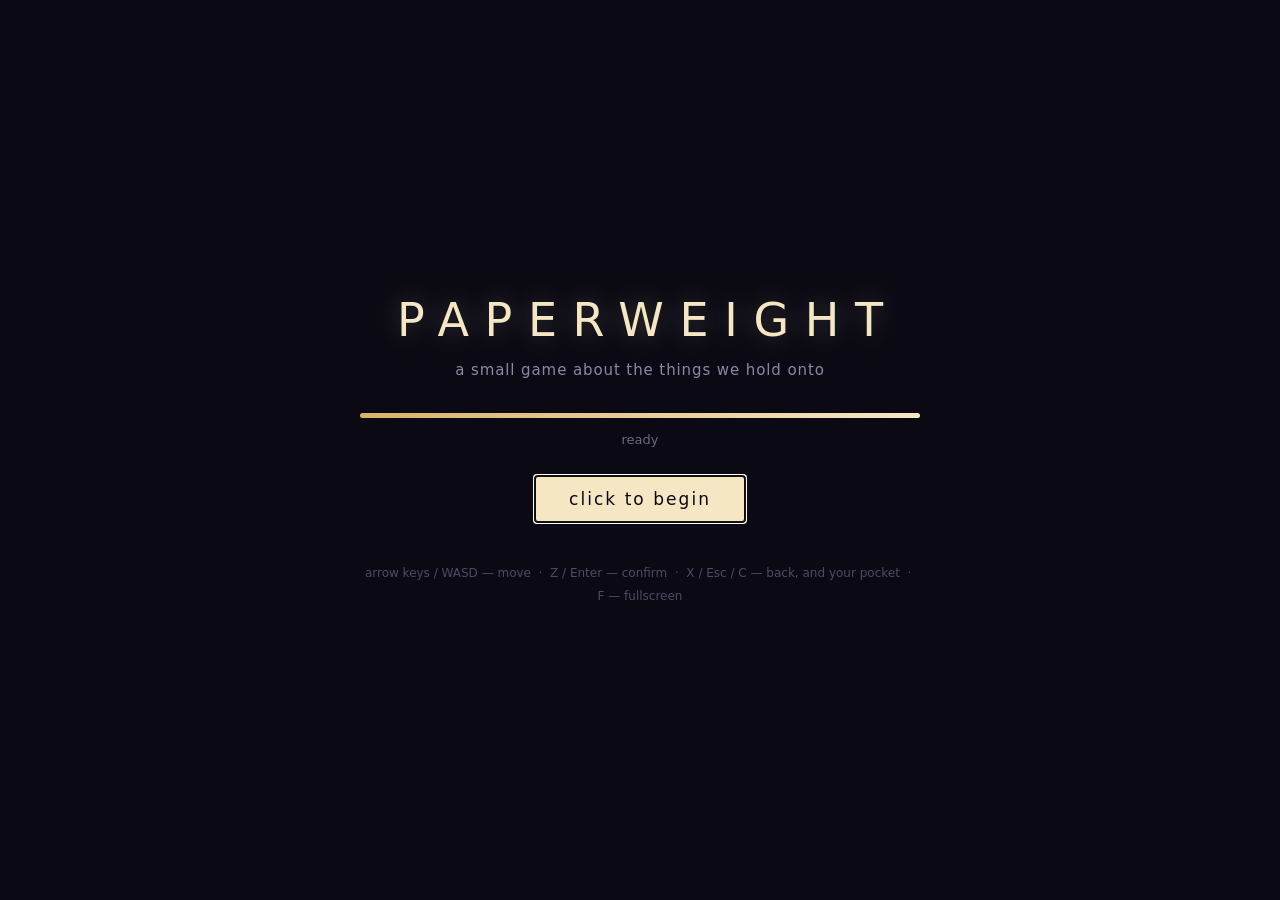
<file: index.html>
<!DOCTYPE html>
<html lang="en">
<head>
<meta charset="utf-8">
<meta name="viewport" content="width=device-width, initial-scale=1, maximum-scale=1, user-scalable=no, viewport-fit=cover">
<title>PAPERWEIGHT</title>
<meta name="description" content="A hand-drawn JRPG about the things we hold onto.">
<meta name="theme-color" content="#0b0a14">
<link rel="icon" href="favicon.ico" sizes="any">
<link rel="icon" href="icon.png" type="image/png">
<meta property="og:type" content="website">
<meta property="og:title" content="PAPERWEIGHT">
<meta property="og:description" content="A hand-drawn JRPG about the things we hold onto.">
<meta property="og:image" content="https://m1omg.github.io/paperweight/preview.jpg">
<meta property="og:url" content="https://m1omg.github.io/paperweight/">
<meta name="twitter:card" content="summary_large_image">
<link rel="stylesheet" href="css/style.css">
</head>
<body>

<div id="stage">
  <canvas id="screen" width="960" height="540"></canvas>
</div>

<!-- touch devices only; hidden by CSS everywhere else -->
<button id="fs" aria-label="fullscreen">&#9974;</button>

<div id="boot">
  <div id="boot-inner">
    <div id="boot-title">PAPERWEIGHT</div>
    <div id="boot-sub">a small game about the things we hold onto</div>
    <div id="boot-bar"><div id="boot-fill"></div></div>
    <div id="boot-msg">gathering the house&hellip;</div>
    <button id="boot-go" hidden>click to begin</button>
    <div id="boot-keys" class="keys">
      arrow keys / WASD &mdash; move &nbsp;&middot;&nbsp;
      Z / Enter &mdash; confirm &nbsp;&middot;&nbsp;
      X / Esc / C &mdash; back, and your pocket &nbsp;&middot;&nbsp;
      F &mdash; fullscreen
    </div>
    <div id="boot-touch" class="keys">
      swipe &mdash; walk, touch &mdash; stop &nbsp;&middot;&nbsp;
      tap &mdash; confirm &nbsp;&middot;&nbsp;
      double tap &mdash; back, and your pocket
    </div>
  </div>
</div>

<!-- engine ------------------------------------------------------------- -->
<script src="js/engine/util.js"></script>
<script src="js/engine/input.js"></script>
<script src="js/engine/assets.js"></script>
<script src="js/engine/draw.js"></script>
<script src="js/engine/ui.js"></script>
<script src="js/engine/audio.js"></script>
<script src="js/engine/save.js"></script>
<script src="js/engine/game.js"></script>

<!-- data --------------------------------------------------------------- -->
<script src="js/data/music.js"></script>
<script src="js/data/moods.js"></script>
<script src="js/data/items.js"></script>
<script src="js/data/actors.js"></script>
<script src="js/data/enemies.js"></script>
<script src="js/data/rooms.js"></script>
<script src="js/data/script_prologue.js"></script>
<script src="js/data/script_dream.js"></script>
<script src="js/data/script_kitchen.js"></script>
<script src="js/data/script_garden.js"></script>
<script src="js/data/script_attic.js"></script>
<script src="js/data/script_final.js"></script>

<!-- scenes ------------------------------------------------------------- -->
<script src="js/scenes/scene.js"></script>
<script src="js/scenes/title.js"></script>
<script src="js/scenes/field.js"></script>
<script src="js/scenes/battle.js"></script>
<script src="js/scenes/pocket.js"></script>
<script src="js/scenes/ending.js"></script>

<script src="js/main.js"></script>
</body>
</html>
</file>
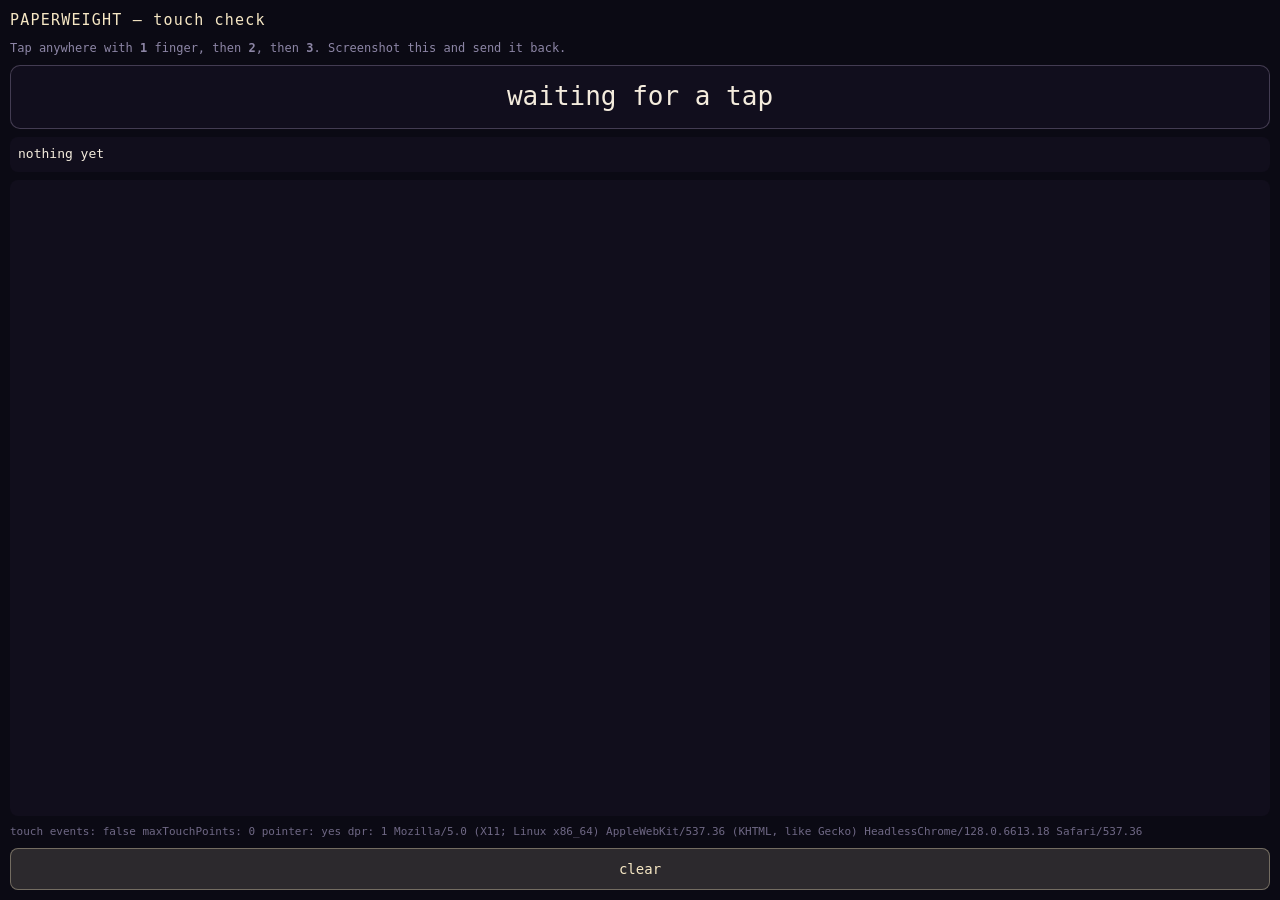
<file: touch-check.html>
<!doctype html>
<html lang="en">
<head>
<meta charset="utf-8">
<meta name="viewport" content="width=device-width, initial-scale=1, maximum-scale=1, user-scalable=no, viewport-fit=cover">
<title>PAPERWEIGHT — touch check</title>
<style>
  * { margin: 0; padding: 0; box-sizing: border-box; }
  html, body {
    width: 100%; height: 100%; background: #0b0a14; color: #f4ecdd;
    touch-action: none; overscroll-behavior: none;
    -webkit-user-select: none; user-select: none;
    -webkit-tap-highlight-color: transparent;
    font: 14px/1.45 ui-monospace, Menlo, Consolas, monospace;
    overflow: hidden;
  }
  #pad {
    position: absolute; inset: 0; z-index: 1;
  }
  #ui {
    position: absolute; inset: 0; z-index: 2; pointer-events: none;
    display: flex; flex-direction: column; padding: 10px; gap: 8px;
  }
  h1 { font-size: 15px; letter-spacing: .08em; color: #f6e7c4; font-weight: normal; }
  .hint { color: #8d86a6; font-size: 12px; }
  #verdict {
    font-size: 26px; padding: 12px; border-radius: 10px; text-align: center;
    background: rgba(20,16,32,.75); border: 1px solid rgba(185,169,205,.3);
  }
  #verdict.good { color: #9fe08a; border-color: rgba(159,224,138,.5); }
  #verdict.bad  { color: #ff8f8a; border-color: rgba(255,143,138,.5); }
  #live { background: rgba(20,16,32,.7); border-radius: 8px; padding: 8px; font-size: 13px; }
  #live b { color: #f6e7c4; font-weight: normal; }
  #log {
    flex: 1; overflow: hidden; background: rgba(20,16,32,.7);
    border-radius: 8px; padding: 8px; font-size: 12px; color: #b9a9cd;
    white-space: pre; line-height: 1.35;
  }
  #env { font-size: 11px; color: #6f6885; word-break: break-all; }
  button {
    pointer-events: auto; font: inherit; padding: 10px; border-radius: 8px;
    background: rgba(246,231,196,.14); color: #f6e7c4;
    border: 1px solid rgba(246,231,196,.35);
  }
</style>
</head>
<body>
<div id="pad"></div>
<div id="ui">
  <h1>PAPERWEIGHT — touch check</h1>
  <div class="hint">Tap anywhere with <b>1</b> finger, then <b>2</b>, then <b>3</b>. Screenshot this and send it back.</div>
  <div id="verdict">waiting for a tap</div>
  <div id="live">nothing yet</div>
  <div id="log"></div>
  <div id="env"></div>
  <button id="clear">clear</button>
</div>
<script>
/* This mirrors js/engine/input.js exactly, so whatever it decides here is what
   the game decides. If the verdict below is right but the game still ignores
   you, the fault is above the gesture layer, not in it. */
var DEAD = 20, TAP_MS = 500;

var g = null, lines = [], cancels = 0, graceTimer = 0;
var pad = document.getElementById('pad');
var elVerdict = document.getElementById('verdict');
var elLive = document.getElementById('live');
var elLog = document.getElementById('log');

function now(){ return (window.performance && performance.now) ? performance.now() : Date.now(); }
function log(s){ lines.unshift(s); if (lines.length > 14) lines.pop(); elLog.textContent = lines.join('\n'); }

function find(list, id){
  for (var i = 0; i < list.length; i++) if (list[i].identifier === id) return list[i];
  return null;
}

function live(){
  if (!g) { elLive.textContent = 'no gesture in progress'; return; }
  elLive.innerHTML = 'fingers seen: <b>' + g.fingers + '</b>   drift: <b>' +
    g.drift.toFixed(0) + 'px</b>   moved: <b>' + g.moved + '</b>   held: <b>' +
    (now() - g.t0).toFixed(0) + 'ms</b>';
}

function onStart(e){
  e.preventDefault();
  if (!g) {
    var t = e.changedTouches[0];
    g = { id: t.identifier, ox: t.clientX, oy: t.clientY, t0: now(),
          moved: false, fingers: 0, drift: 0, cancelled: false, spent: false };
  }
  g.fingers = Math.max(g.fingers, e.touches.length);
  log('start  touches=' + e.touches.length + '  changed=' + e.changedTouches.length +
      '  max=' + g.fingers);
  // Two fingers down is never anything but a gesture: it fires here, on the
  // way down, and nothing after this can take it away.
  if (g.fingers > 1) { g.spent = true; clearTimeout(graceTimer); graceTimer = setTimeout(fireMulti, 80); }
  live();
}

function fireMulti(){
  if (!g) return;
  var n = Math.min(g.fingers, 3);
  var key = { 2:'back (X)', 3:'pockets (C)' }[n];
  log('FIRE   ' + n + ' fingers  ->  ' + key + '   (on the way down, ' +
      (now() - g.t0).toFixed(0) + 'ms in)');
  elVerdict.className = 'good';
  elVerdict.textContent = n + ' fingers  →  ' + key;
}

function onMove(e){
  if (!g) return;
  e.preventDefault();
  var t = find(e.touches, g.id);
  if (!t) { log('move   (first finger is gone)'); return; }
  var dx = t.clientX - g.ox, dy = t.clientY - g.oy;
  var mag = Math.sqrt(dx*dx + dy*dy);
  g.drift = Math.max(g.drift, mag);
  // The fix: more than one finger is a gesture, not a drag.
  if (g.fingers > 1) { live(); return; }
  if (mag > DEAD) g.moved = true;
  live();
}

function onEnd(e){
  if (!g) { log('end    (no gesture — it was cancelled)'); return; }
  e.preventDefault();
  if (e.touches.length > 0) { log('end    touches left=' + e.touches.length + ' (waiting)'); return; }

  var ms = now() - g.t0;
  log('END    fingers=' + g.fingers + '  drift=' + g.drift.toFixed(0) + 'px  ' +
      ms.toFixed(0) + 'ms  moved=' + g.moved + (g.cancelled ? '  CANCELLED' : ''));

  // A gesture already fired on the way down. Only a single finger has to earn
  // its tap here, because only a single finger might have been a drag.
  if (g.spent) { if (graceTimer) { clearTimeout(graceTimer); fireMulti(); graceTimer = 0; } }
  else {
    var ok = !g.moved && ms < TAP_MS;
    elVerdict.className = ok ? 'good' : 'bad';
    elVerdict.textContent = ok
      ? '1 finger  →  ok (Z)'
      : '1 finger  →  NOTHING (' +
        (g.moved ? 'read as a drag, drift ' + g.drift.toFixed(0) + 'px'
                 : 'too slow, ' + ms.toFixed(0) + 'ms') + ')';
  }
  g = null;
  live();
}

function onCancel(e){
  cancels++;
  log('CANCEL touches=' + (e.touches ? e.touches.length : '?') +
      '   <- the browser took the gesture away  (total ' + cancels + ')');
  // Cancelled or not, a gesture that was already decided still lands.
  if (g && g.spent) { clearTimeout(graceTimer); graceTimer = 0; fireMulti(); }
  else {
    elVerdict.className = 'bad';
    elVerdict.textContent = 'the browser CANCELLED it';
  }
  g = null;
  live();
}

var opts = { passive: false };
document.addEventListener('touchstart', onStart, opts);
document.addEventListener('touchmove', onMove, opts);
document.addEventListener('touchend', onEnd, opts);
document.addEventListener('touchcancel', onCancel, opts);

document.getElementById('clear').addEventListener('click', function(ev){
  ev.stopPropagation(); lines = []; cancels = 0; elLog.textContent = '';
  elVerdict.className = ''; elVerdict.textContent = 'waiting for a tap';
});

document.getElementById('env').textContent =
  'touch events: ' + ('ontouchstart' in window) +
  '   maxTouchPoints: ' + (navigator.maxTouchPoints || 0) +
  '   pointer: ' + (window.PointerEvent ? 'yes' : 'no') +
  '   dpr: ' + (window.devicePixelRatio || 1) +
  '\n' + navigator.userAgent;
</script>
</body>
</html>
</file>
<file: css/style.css>
* { margin: 0; padding: 0; box-sizing: border-box; }

html, body {
  width: 100%; height: 100%;
  background: #0b0a14;
  overflow: hidden;
  /* The game reads raw touches, so the browser must not also scroll, zoom,
     pull-to-refresh, or turn a double tap into a zoom. */
  touch-action: none;
  overscroll-behavior: none;
  -webkit-user-select: none;
  user-select: none;
  -webkit-tap-highlight-color: transparent;
  font-family: 'Segoe Print', 'Bradley Hand', 'Chalkboard SE', 'Comic Neue',
               'Trebuchet MS', system-ui, sans-serif;
  color: #f4ecdd;
}

#stage {
  position: absolute; inset: 0;
  display: flex; align-items: center; justify-content: center;
  touch-action: none;
}

#screen {
  display: block;
  image-rendering: auto;
  background: #0b0a14;
  box-shadow: 0 0 80px rgba(0, 0, 0, .9);
  /* sized by JS to preserve the 16:9 internal resolution */
}

/* ------------------------------------------------------------- boot ---- */

#boot {
  position: absolute; inset: 0;
  background: #0b0a14;
  display: flex; align-items: center; justify-content: center;
  z-index: 10;
  transition: opacity .6s ease;
  /* Ordinary HTML — its button still needs a normal tap to click. */
  touch-action: manipulation;
}
#boot.gone { opacity: 0; pointer-events: none; }

#boot-inner { text-align: center; width: min(560px, 86vw); }

#boot-title {
  /* Tracked-out capitals overflow a narrow phone long before they overflow a
     desktop, so both the size and the tracking scale with the viewport. */
  font-size: clamp(22px, 7.4vw, 46px);
  letter-spacing: clamp(.10em, 1.4vw, .34em);
  text-indent: clamp(.10em, 1.4vw, .34em);
  color: #f6e7c4;
  text-shadow: 0 0 26px rgba(246, 231, 196, .28);
}
#boot-sub {
  margin-top: 14px; font-size: clamp(12px, 3.4vw, 15px);
  color: #8d86a6; letter-spacing: .06em;
}
#boot-bar {
  margin: 34px auto 0; width: 100%; height: 5px;
  background: #1d1b2e; border-radius: 3px; overflow: hidden;
}
#boot-fill {
  height: 100%; width: 0%;
  background: linear-gradient(90deg, #d8b36a, #f6e7c4);
  transition: width .25s ease;
}
#boot-msg { margin-top: 14px; font-size: 13px; color: #6d6786; min-height: 18px; }

#boot-go {
  margin-top: 26px; padding: 13px 34px;
  font: inherit; font-size: 17px; letter-spacing: .12em;
  color: #0b0a14; background: #f6e7c4;
  border: 0; border-radius: 3px; cursor: pointer;
  transition: transform .15s ease, box-shadow .15s ease;
}
#boot-go:hover { transform: translateY(-2px); box-shadow: 0 6px 22px rgba(246, 231, 196, .3); }

.keys {
  margin-top: 40px; font-size: 12px; color: #4f4a66; line-height: 1.9;
}

/* Short landscape phones have no room to spare between the title and the
   button, so the whole stack tightens up rather than scrolling off. */
@media (max-height: 460px) {
  #boot-bar { margin-top: 18px; }
  #boot-sub { margin-top: 8px; }
  #boot-go { margin-top: 14px; padding: 9px 26px; font-size: 15px; }
  .keys { margin-top: 14px; }
}

/* ------------------------------------------------- touch-only chrome --- */

#boot-touch { display: none; }

#fs { display: none; }

/* `pointer: coarse` is the honest test for "a finger is the pointing device",
   and it is what decides whether the touch help and the fullscreen button
   appear at all — a desktop with a touchscreen still gets the keyboard text. */
@media (pointer: coarse) {
  #boot-keys { display: none; }
  #boot-touch { display: block; }

  #fs {
    display: block;
    position: absolute; right: 14px; bottom: 14px;
    width: 44px; height: 44px;
    font-size: 20px; line-height: 1;
    color: #b9a9cd;
    background: rgba(20, 16, 32, .55);
    border: 1px solid rgba(185, 169, 205, .35);
    border-radius: 50%;
    z-index: 20;
    touch-action: manipulation;
    -webkit-appearance: none;
    appearance: none;
  }
  #fs:active { background: rgba(246, 231, 196, .25); }
  /* Once we are fullscreen the button has done its job and gets out of the way. */
  body.is-fullscreen #fs { opacity: .25; }
}
</file>
